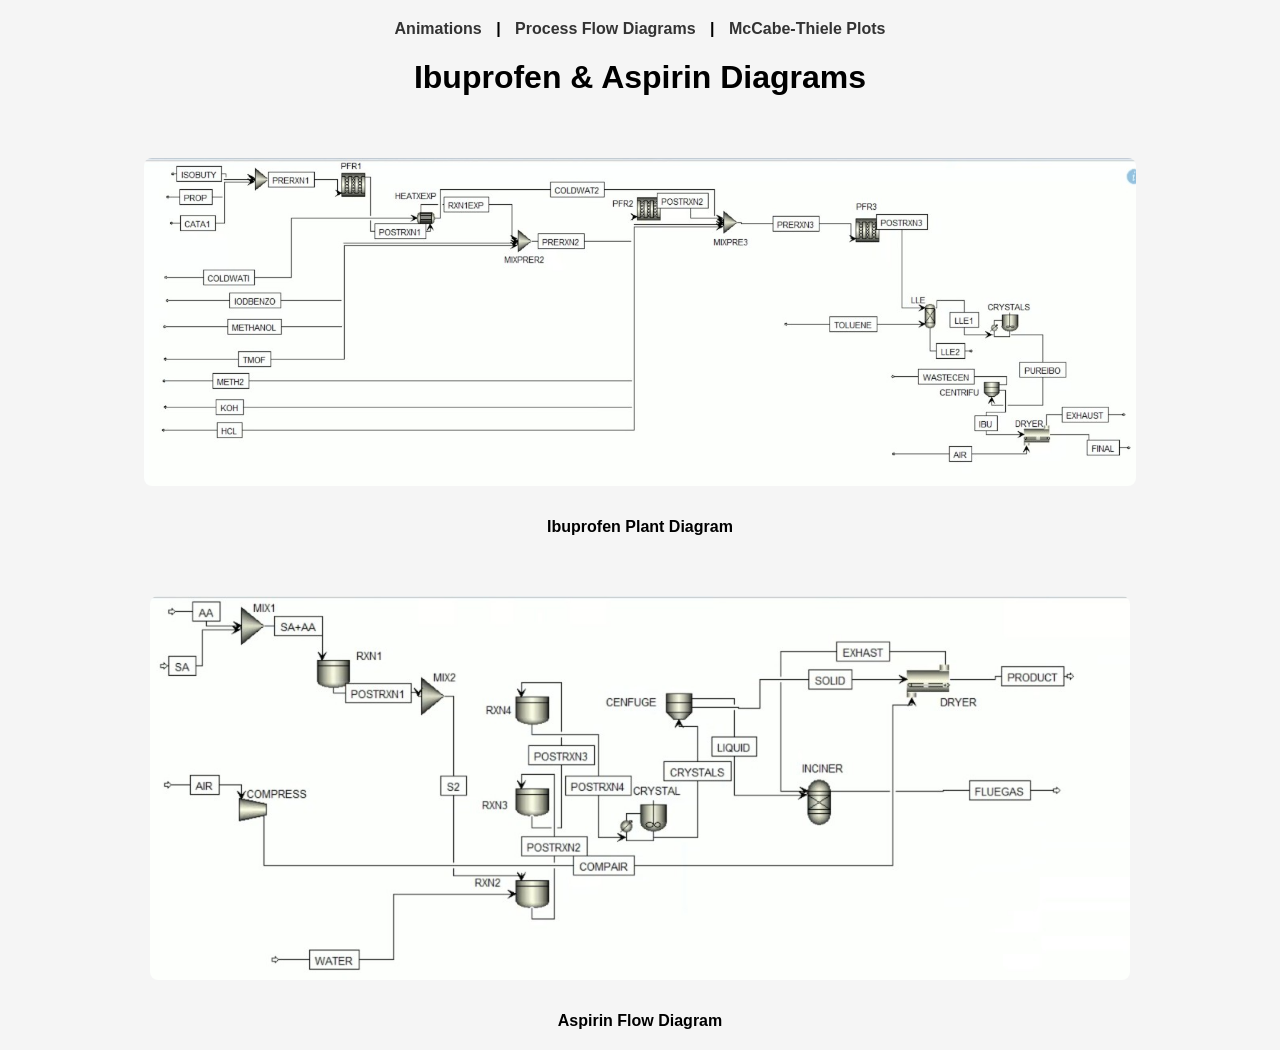
<file: docs/ProcessFlowDiagrams.html>
<!DOCTYPE html>
<html>
<head>
    <meta charset="UTF-8">
    <title>Diagrams</title>
    <link rel="stylesheet" href="style.css">
    <style>
        .diagram-container {
            display: inline-block;
            margin: 20px;
            text-align: center;
        }
        .diagram-container img {
            max-width: 80%;
            border-radius: 8px;
        }
        .diagram-caption {
            margin-top: 8px;
            font-weight: bold;
            font-size: 16px;
        }
    </style>
</head>
<body>
    <nav>
        <a href="index.html">Animations</a> |
        <a href="ProcessFlowDiagrams.html">Process Flow Diagrams</a> |
        <a href="McCabe.html">McCabe-Thiele Plots</a>
    </nav>

    <h1>Ibuprofen & Aspirin Diagrams</h1>

    <div class="diagram-container">
        <img src="ProcessFlowDiagramofIbuprofenSynthesis.jpg" alt="Ibuprofen Plant Diagram">
        <div class="diagram-caption">Ibuprofen Plant Diagram</div>
    </div>

    <div class="diagram-container">
        <img src="AsprinFlowSheet.jpg" alt="Aspirin Flow Diagram">
        <div class="diagram-caption">Aspirin Flow Diagram</div>
    </div>

</body>
</html>
</file>
<file: docs/style.css>
body {
    font-family: Arial, sans-serif;
    background: #f5f5f5;
    text-align: center;
    margin: 0;
    padding: 0;
}
nav {
    margin: 20px;
    font-weight: bold;
}
nav a {
    margin: 0 10px;
    text-decoration: none;
    color: #333;
}
nav a:hover {
    color: #0077cc;
}
.gallery {
    display: grid;
    grid-template-columns: repeat(2, 1fr);
    gap: 20px;
    justify-items: center;
    margin: 20px;
}
.video-container {
    background: #fff;
    padding: 10px;
    border-radius: 8px;
    box-shadow: 0 2px 5px rgba(0,0,0,0.2);
}
video {
    max-width: 100%;
    height: auto;
}
img {
    max-width: 80%;
    margin: 20px 0;
    border-radius: 8px;
}
</file>
